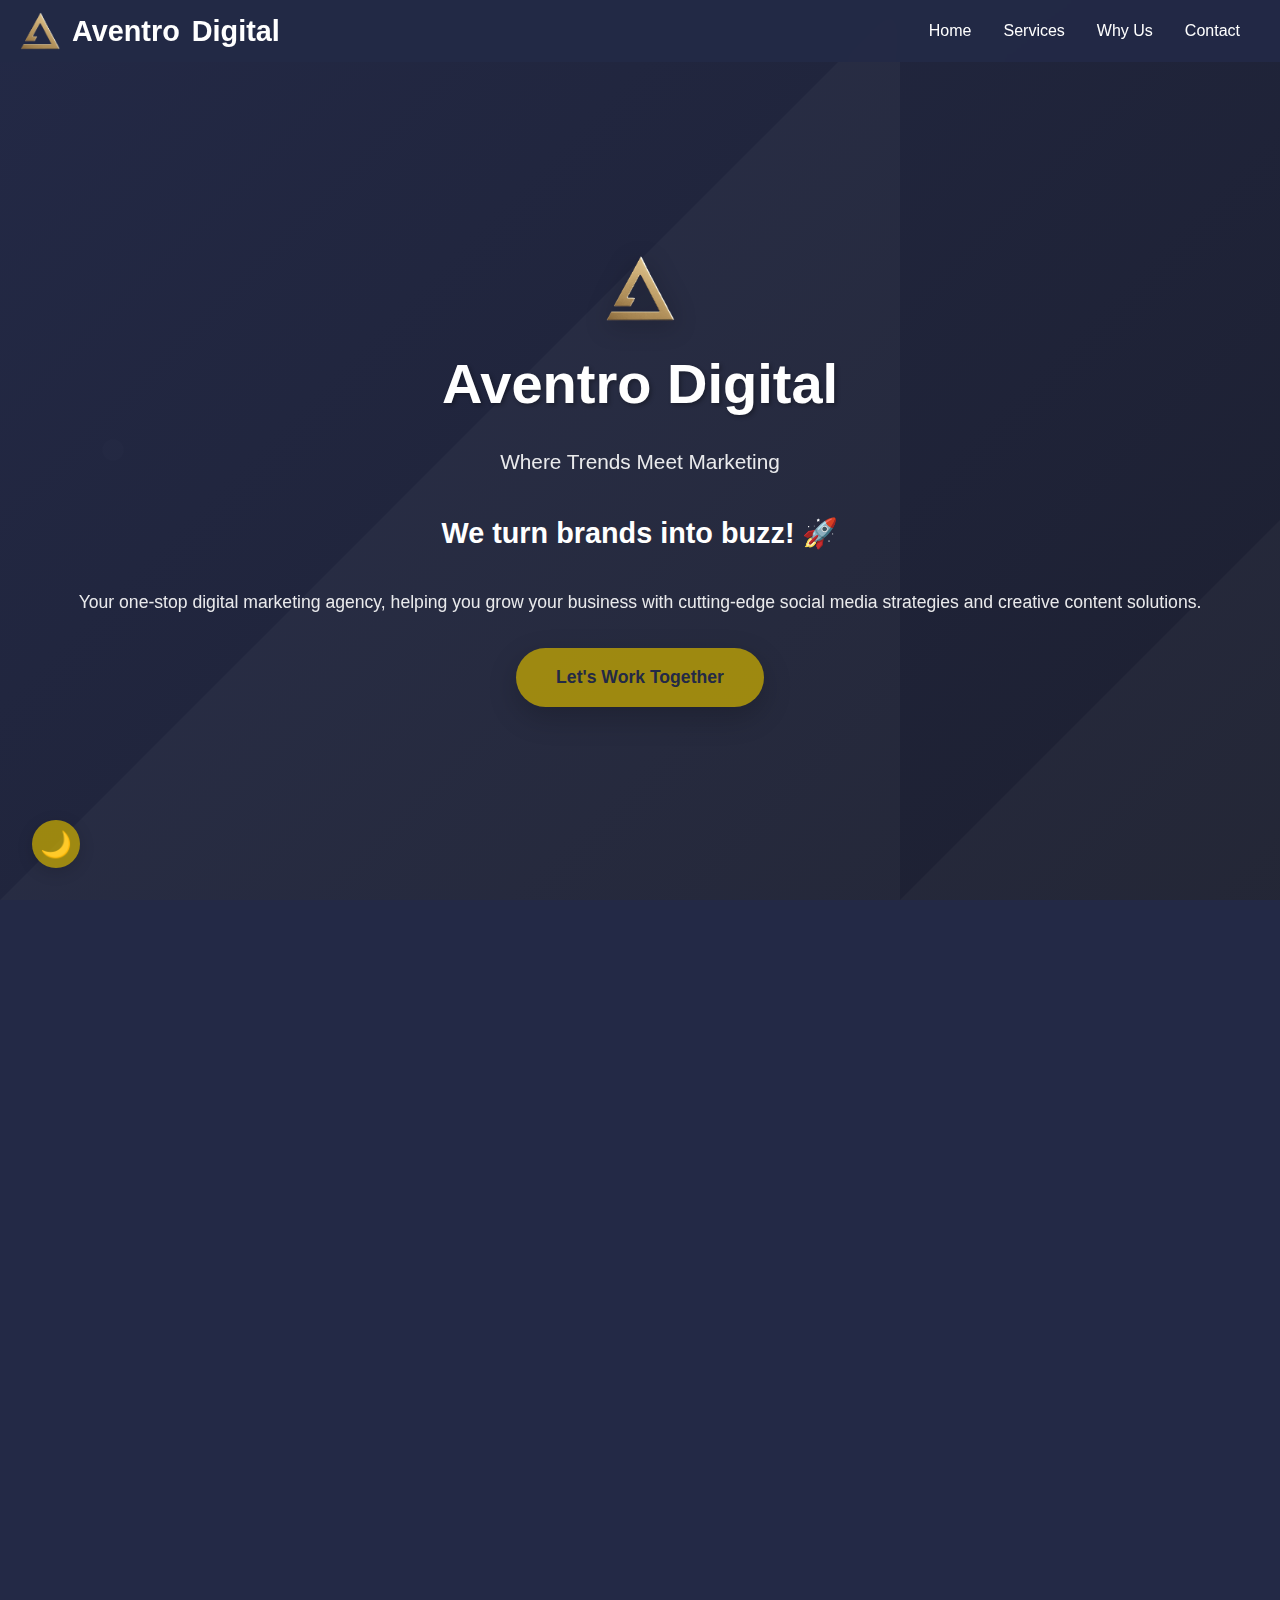
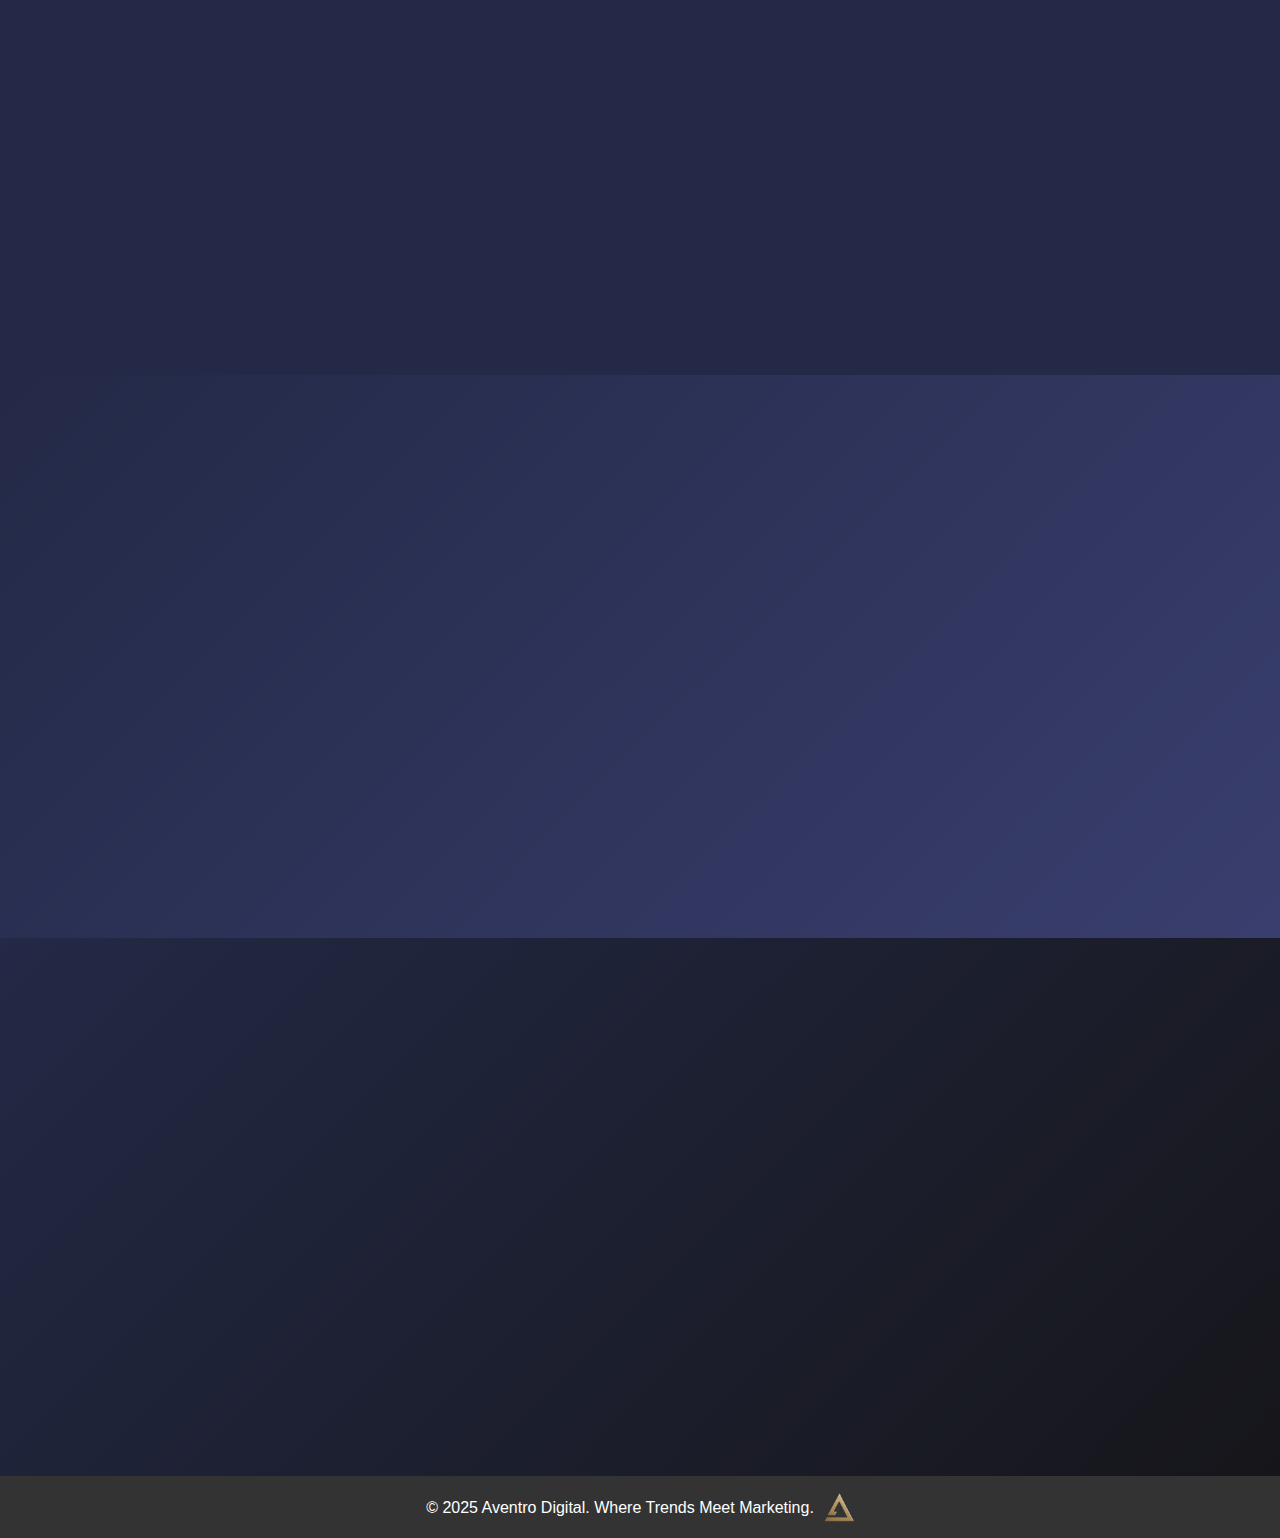
<file: index.html>
<!DOCTYPE html>
<html lang="en">
<head>
    <meta charset="UTF-8">
    <meta name="viewport" content="width=device-width, initial-scale=1.0">
    <title>Aventro Digital - Where Trends Meet Marketing</title>
    <link rel="stylesheet" href="style.css">
</head>
<body>
    <header>
        <nav class="container">
            <div class="logo">
                <img src="images/logo1.png" alt="Aventro Digital Logo" class="logo-img">
                <span class="logo-aventro">Aventro</span> <span class="logo-digital">Digital</span>
            </div>
            <div class="menu-icon" id="menu-icon" style="display: none; cursor: pointer;">
                <span style="font-size: 2rem;">&#9776;</span>
            </div>
            <ul class="nav-links" id="nav-links">
                <li><a href="#home">Home</a></li>
                <li><a href="#services">Services</a></li>
                <li><a href="#why-us">Why Us</a></li>
                <li><a href="#contact">Contact</a></li>
            </ul>
        </nav>
    </header>

    <section id="home" class="hero">
        <div class="container">
            <div class="hero-content">
                <img src="images/logo1.png" alt="Aventro Digital Logo" class="hero-logo">
                <h1><span class="hero-h1-aventro">Aventro</span> <span class="hero-h1-digital">Digital</span></h1>
                <p class="tagline">Where Trends Meet Marketing</p>
                <p class="subtitle">We turn brands into buzz! 🚀</p>
                <p style="font-size: 1.1rem; margin-bottom: 2rem; opacity: 0.9;">
                    Your one-stop digital marketing agency, helping you grow your business with cutting-edge social media strategies and creative content solutions.
                </p>
                <a href="#contact" class="cta-button">Let's Work Together</a>
            </div>
        </div>
    </section>

    <section id="services" class="services">
        <div class="container">
            <h2 class="section-title fade-in">What We Do</h2>
            <div class="services-grid">
                <div class="service-card fade-in">
                    <span class="service-icon">📲</span>
                    <h3>Social Media Marketing</h3>
                    <p>We craft smart and engaging campaigns that boost your brand's visibility on platforms like Instagram, Facebook, and more.</p>
                    <a href="social-media-marketing.html" class="service-detail-btn" target="_blank">Learn More</a>
                </div>
                <div class="service-card fade-in">
                    <span class="service-icon">🧠</span>
                    <h3>Social Media Management</h3>
                    <p>From content calendars to community engagement — we manage your entire online presence while you focus on your business.</p>
                    <a href="social-media-management.html" class="service-detail-btn" target="_blank">Learn More</a>
                </div>
                <div class="service-card fade-in">
                    <span class="service-icon">🎨</span>
                    <h3>Poster & Graphic Design</h3>
                    <p>Stand out with scroll-stopping designs. We create high-impact posters tailored to your brand's tone and style.</p>
                    <a href="poster-graphic-design.html" class="service-detail-btn" target="_blank">Learn More</a>
                </div>
                <div class="service-card fade-in">
                    <span class="service-icon">🎬</span>
                    <h3>Reels & Ad Design</h3>
                    <p>Catch eyes, win hearts. We produce viral-ready Instagram reels, video ads, and motion creatives that drive conversions.</p>
                    <a href="reels-ad-design.html" class="service-detail-btn" target="_blank">Learn More</a>
                </div>
                <div class="service-card fade-in">
                    <span class="service-icon">📢</span>
                    <h3>Brand Promotions</h3>
                    <p>Whether it's a product launch or a special event — we promote it with the right mix of content + strategy to make it trend.</p>
                    <a href="brand-promotions.html" class="service-detail-btn" target="_blank">Learn More</a>
                </div>
                <div class="service-card fade-in">
                    <span class="service-icon">🌐</span>
                    <h3>Website Development</h3>
                    <p>We build stunning, responsive websites that showcase your brand and drive results. From landing pages to full business sites, we handle it all.</p>
                    <a href="website-development.html" class="service-detail-btn" target="_blank">Learn More</a>
                </div>
            </div>
        </div>
    </section>

    <section id="why-us" class="why-us">
        <div class="container">
            <h2 class="section-title fade-in">Why Choose Us?</h2>
            <div class="features-grid">
                <div class="feature fade-in">
                    <div class="feature-icon">✨</div>
                    <h3>Trend-focused Creatives</h3>
                    <p>We stay ahead of the curve with cutting-edge designs and strategies</p>
                </div>
                <div class="feature fade-in">
                    <div class="feature-icon">⚡</div>
                    <h3>Fast Turnaround</h3>
                    <p>Quick delivery without compromising on quality</p>
                </div>
                <div class="feature fade-in">
                    <div class="feature-icon">🎯</div>
                    <h3>Custom Strategies</h3>
                    <p>Tailored approaches for each client's unique needs</p>
                </div>
                <div class="feature fade-in">
                    <div class="feature-icon">📈</div>
                    <h3>Real Results</h3>
                    <p>Not just reach - we focus on conversions and growth</p>
                </div>
            </div>
        </div>
    </section>

    <section id="contact" class="contact">
        <div class="container">
            <div class="contact-content fade-in">
                <h2 class="section-title" style="color: white;">Let's Work Together</h2>
                <p style="font-size: 1.2rem; margin-bottom: 2rem;">
                    Ready to turn your brand into buzz? Get in touch and let's create something amazing together!
                </p>
                <div class="contact-buttons">
                    <a href="https://instagram.com/aventrodigital" class="contact-btn" target="_blank" rel="noopener">📱 DM us on Instagram</a>
                    <a href="https://mail.google.com/mail/?view=cm&to=aventrodigital@gmail.com" class="contact-btn" target="_blank" rel="noopener">📧 Send us an Email</a>
                </div>
                <p style="margin-top: 2rem; opacity: 0.8;">
                    📍 Based in India | Serving globally
                </p>
            </div>
        </div>
    </section>

    <footer>
        <div class="container">
            <p style="display: flex; align-items: center; justify-content: center; gap: 10px;">&copy; 2025 Aventro Digital. Where Trends Meet Marketing.
                <img src="images/logo1.png" alt="Aventro Digital" class="footer-logo">
            </p>
        </div>
    </footer>

    <script src="main.js"></script>
</body>
</html>
</file>
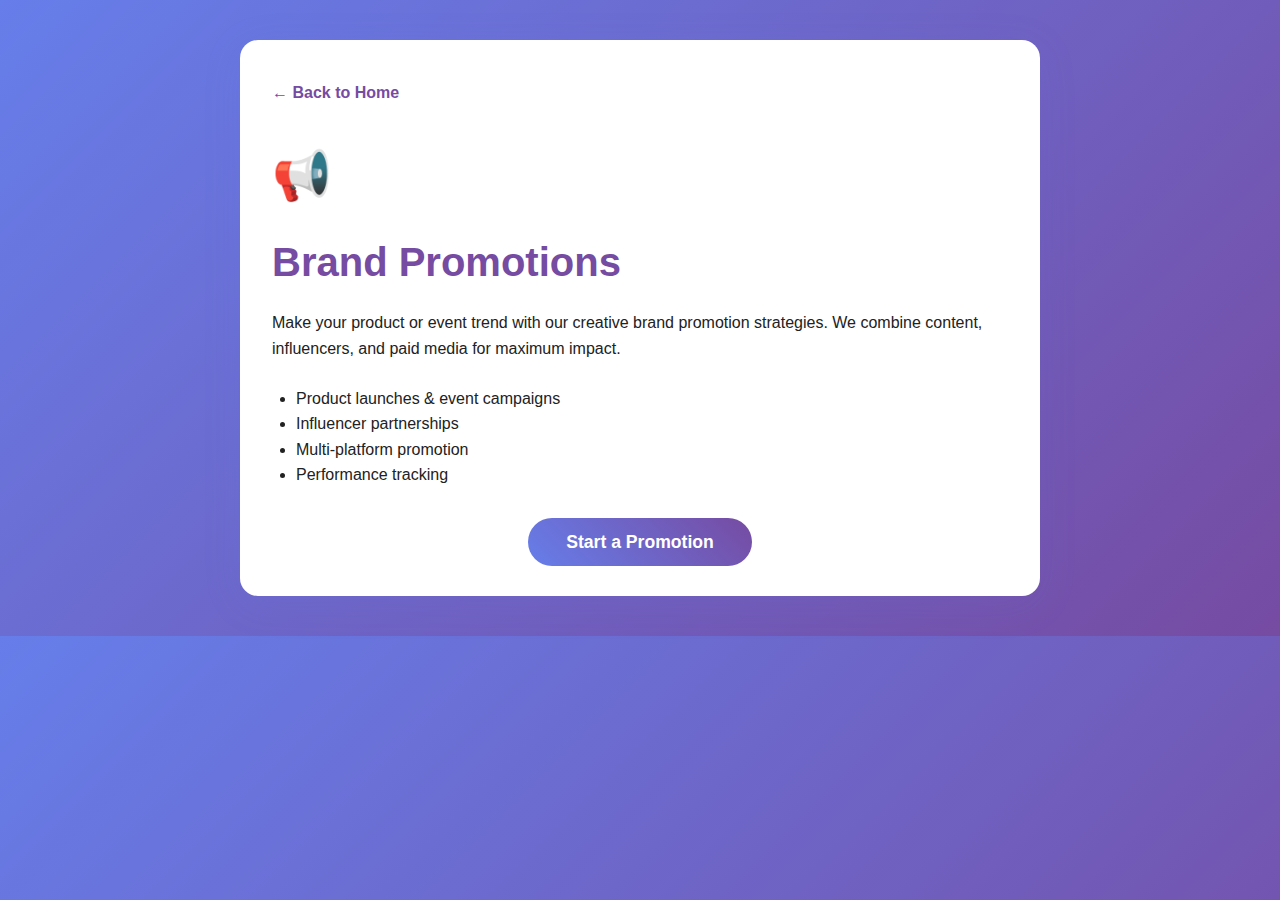
<file: brand-promotions.html>
<!DOCTYPE html>
<html lang="en">
<head>
    <meta charset="UTF-8">
    <meta name="viewport" content="width=device-width, initial-scale=1.0">
    <title>Brand Promotions | Aventro Digital</title>
    <link rel="stylesheet" href="style.css">
    <style>
        body { font-family: Arial, sans-serif; background: linear-gradient(135deg, #667eea 0%, #764ba2 100%); color: #222; margin: 0; }
        .container { max-width: 800px; margin: 40px auto; background: #fff; border-radius: 18px; box-shadow: 0 8px 40px rgba(102,126,234,0.10); padding: 2.5rem 2rem; }
        h1 { color: #764ba2; font-size: 2.5rem; margin-bottom: 1rem; }
        .icon { font-size: 3rem; margin-bottom: 1rem; }
        .back-btn { display: inline-block; margin-bottom: 2rem; color: #764ba2; text-decoration: none; font-weight: bold; }
        .back-btn:hover { text-decoration: underline; }
        ul { margin: 1.5rem 0 2rem 1.5rem; }
        .cta { margin-top: 2.5rem; text-align: center; }
        .cta a { background: linear-gradient(45deg, #667eea, #764ba2); color: #fff; padding: 14px 38px; border-radius: 30px; text-decoration: none; font-weight: 600; font-size: 1.1rem; transition: background 0.3s; }
        .cta a:hover { background: linear-gradient(45deg, #764ba2, #667eea); }
    </style>
</head>
<body>
    <div class="container">
        <a href="index.html" class="back-btn">&larr; Back to Home</a>
        <div class="icon">📢</div>
        <h1>Brand Promotions</h1>
        <p>Make your product or event trend with our creative brand promotion strategies. We combine content, influencers, and paid media for maximum impact.</p>
        <ul>
            <li>Product launches & event campaigns</li>
            <li>Influencer partnerships</li>
            <li>Multi-platform promotion</li>
            <li>Performance tracking</li>
        </ul>
        <div class="cta">
            <a href="mailto:aventrodigital@gmail.com" target="_blank">Start a Promotion</a>
        </div>
    </div>
</body>
</html>
</file>
<file: style.css>
/* Main stylesheet for Aventro Digital Website */

:root {
    --primary-bg: linear-gradient(135deg, #232946 0%, #16161a 100%);
    --secondary-bg: #232946;
    --card-bg: #16161a;
    --text-main: #fff;
    --text-secondary: #a1a1aa;
    --accent: #caac00bb; /* Changed to gold/yellow to match logo */
    --header-bg: rgba(35, 41, 70, 0.95);
    --footer-bg: #16161a;
    --service-gradient: linear-gradient(45deg, #232946, #393e6e);
    --feature-gradient: linear-gradient(135deg, #232946 0%, #393e6e 100%);
    --shadow: 0 10px 40px rgba(0,0,0,0.4);
}

* {
    margin: 0;
    padding: 0;
    box-sizing: border-box;
}

body {
    font-family: 'Arial', sans-serif;
    line-height: 1.6;
    overflow-x: hidden;
    background: var(--primary-bg);
    color: var(--text-main);
}

header {
    position: fixed;
    top: 0;
    width: 100%;
    background: var(--header-bg);
    color: var(--text-main);
    backdrop-filter: blur(10px);
    z-index: 1000;
    padding: 0.5rem 0;
    transition: all 0.3s ease;
}

nav {
    display: flex;
    justify-content: space-between;
    align-items: center;
}

.logo {
    display: flex;
    align-items: center;
    gap: 12px;
    font-size: 1.8rem;
    font-weight: bold;
    color: var(--text-main);
    transition: color 0.3s;
    margin-left: 20px; /* Add left margin to move logo right */
}
.logo .logo-aventro {
    color: inherit;
    transition: color 1s;
}
.logo .logo-digital {
    color: inherit;
    transition: color 0.3s;
}

.logo-img {
    height: 40px;
    width: 40px;
    object-fit: contain;
    vertical-align: middle;
    filter: none;
}

.logo:hover .logo-aventro {
    color: var(--accent);
}
.logo:hover .logo-digital {
    color: inherit;
}

header .logo-img {
    filter: none;
}

.nav-links {
    display: flex;
    list-style: none;
    gap: 2rem;
    margin-right: 2.5rem;
}

.nav-links a {
    text-decoration: none;
    color: var(--text-main);
    font-weight: 500;
    transition: color 0.3s ease;
}

.nav-links a:hover {
    color: var(--accent);
}

@media (max-width: 768px) {
    .nav-links {
        margin-right: 0;
        display: none;
        position: absolute;
        top: 60px;
        right: 20px;
        background: rgba(255,255,255,0.98);
        box-shadow: 0 8px 24px rgba(0,0,0,0.08);
        border-radius: 12px;
        flex-direction: column;
        gap: 0;
        width: 200px;
        z-index: 2000;
        padding: 0.5rem 0;
        align-items: stretch;
        opacity: 0;
        pointer-events: none;
        transform: translateY(-20px) scale(0.98);
        transition: opacity 0.3s cubic-bezier(.4,0,.2,1), transform 0.3s cubic-bezier(.4,0,.2,1);
    }
    .nav-links.open {
        display: flex;
        opacity: 1;
        pointer-events: auto;
        transform: translateY(0) scale(1);
    }
    .nav-links li {
        width: 100%;
        margin: 0;
    }
    .nav-links a {
        display: block;
        width: 100%;
        padding: 1rem 1.5rem;
        color: #333;
        font-size: 1.1rem;
        border-bottom: 1px solid #eee;
        text-align: left;
        transition: background 0.2s, color 0.2s;
    }
    .nav-links a:last-child {
        border-bottom: none;
    }
    .nav-links a:hover {
        background: #f3f4f8;
        color: #764ba2;
    }
    .menu-icon {
        display: block !important;
    }
    .contact-buttons {
        flex-direction: column;
        align-items: center;
    }
    .services-grid {
        grid-template-columns: 1fr;
    }
    .logo-img {
        height: 35px;
        width: 35px;
    }
    .hero-logo {
        height: 80px;
        width: 80px;
    }
}

/* Hero Section */
.hero {
    min-height: 100vh;
    display: flex;
    align-items: center;
    justify-content: center;
    text-align: center;
    color: white;
    position: relative;
    overflow: hidden;
    z-index: 1;
}

.hero::before {
    content: '';
    position: absolute;
    top: 0;
    left: 0;
    right: 0;
    bottom: 0;
    background: url('data:image/svg+xml,<svg xmlns="http://www.w3.org/2000/svg" viewBox="0 0 1000 1000"><polygon fill="%23ffffff08" points="0,1000 1000,0 1000,1000"/></svg>');
    animation: float 20s ease-in-out infinite;
}

@keyframes float {
    0%, 100% { transform: translateY(0px) rotate(0deg); }
    50% { transform: translateY(-20px) rotate(1deg); }
}

.hero-content {
    position: relative;
    z-index: 2;
    animation: fadeInUp 1s ease-out;
}

@keyframes fadeInUp {
    from {
        opacity: 0;
        transform: translateY(30px);
    }
    to {
        opacity: 1;
        transform: translateY(0);
    }
}

.hero h1 {
    font-size: 3.5rem;
    margin-bottom: 1rem;
    text-shadow: 2px 2px 4px rgba(0,0,0,0.3);
    transition: color 0.3s;
}
.hero-h1-aventro {
    color: inherit;
    transition: color 1s;
}
.hero-h1-digital {
    color: inherit;
    transition: color 0.3s;
}
.hero h1:hover .hero-h1-aventro {
    color: #caac00cb;
}
.hero h1:hover .hero-h1-digital {
    color: inherit;
}

.hero-logo {
    height: 70px;
    width: 70px;
    margin: 60px auto 1rem auto;
    display: block;
    object-fit: contain;
    filter: drop-shadow(0 4px 12px rgba(0,0,0,0.3));
}

.hero .tagline {
    font-size: 1.3rem;
    margin-bottom: 2rem;
    opacity: 0.9;
}

.hero .subtitle {
    font-size: 1.8rem;
    margin-bottom: 2rem;
    font-weight: 600;
}

.cta-button {
    display: inline-block;
    padding: 15px 40px;
    background: var(--accent);
    color: #232946;
    text-decoration: none;
    border-radius: 50px;
    font-weight: bold;
    font-size: 1.1rem;
    transition: all 0.3s ease;
    box-shadow: 0 10px 30px rgba(0,0,0,0.2);
}

.cta-button:hover {
    transform: translateY(-3px);
    box-shadow: 0 15px 40px rgba(0,0,0,0.3);
}

/* Services Section */
.services {
    padding: 100px 0;
    background: var(--secondary-bg);
}

.services-grid {
    display: grid;
    grid-template-columns: repeat(3, 1fr);
    gap: 2rem;
    margin-top: 3rem;
}

.service-card {
    background: var(--card-bg);
    color: var(--text-main);
    padding: 2rem;
    border-radius: 20px;
    box-shadow: var(--shadow);
    transition: all 0.3s ease;
    position: relative;
    overflow: hidden;
}

body.light-mode .service-card {
    background: #fff;
    color: #333;
    box-shadow: 0 10px 40px rgba(0,0,0,0.1);
    transition: all 0.5s cubic-bezier(0.22, 1, 0.36, 1); /* Smoother, slower transition */
}

.service-card:hover {
    background: #fff;
    color: var(--accent);
    transform: translateY(-10px) scale(1.04);
    box-shadow: 0 20px 60px rgba(0,0,0,0.15);
}
body.light-mode .service-card:hover {
    background: #fff;
    color: var(--accent);
    transform: translateY(-10px) scale(1.04);
    box-shadow: 0 20px 60px rgba(0,0,0,0.15);
    transition: all 0.5s cubic-bezier(0.22, 1, 0.36, 1); /* Slow jump effect */
}
body:not(.light-mode) .service-card:hover {
    background: #232946;
    color: var(--accent);
}
.service-card:hover h3,
.service-card:hover p {
    color: var(--accent) !important;
}

.service-card::before {
    content: '';
    position: absolute;
    top: 0;
    left: 0;
    right: 0;
    height: 4px;
    background: var(--service-gradient);
}

.service-icon {
    font-size: 3rem;
    margin-bottom: 1rem;
    display: block;
}

.service-card h3 {
    font-size: 1.5rem;
    margin-bottom: 1rem;
    color: #333;
}
body:not(.light-mode) .service-card h3 {
    color: var(--text-main);
}

.service-card p {
    color: #666;
    line-height: 1.6;
}
body:not(.light-mode) .service-card p {
    color: var(--text-main);
}

.service-detail-btn {
    display: inline-block;
    margin-top: 1.2rem;
    padding: 10px 28px;
    background: var(--accent);
    color: #232946;
    border: none;
    border-radius: 30px;
    font-size: 1rem;
    font-weight: 600;
    text-decoration: none;
    box-shadow: 0 4px 16px rgba(102,126,234,0.08);
    transition: background 0.3s, transform 0.2s;
    cursor: pointer;
}

.service-detail-btn:hover {
    background: #fff;
    color: var(--accent);
    transform: translateY(-2px) scale(1.04);
}

/* Why Choose Us */
.why-us {
    padding: 100px 0;
    background: var(--feature-gradient);
    color: var(--text-main);
}

.features-grid {
    display: grid;
    grid-template-columns: repeat(auto-fit, minmax(250px, 1fr));
    gap: 2rem;
    margin-top: 3rem;
}

.feature {
    text-align: center;
    padding: 2rem;
    background: var(--card-bg);
    color: var(--text-main);
    border-radius: 15px;
    box-shadow: 0 5px 20px rgba(0,0,0,0.1);
    transition: all 0.3s ease;
}

.feature:hover {
    transform: scale(1.05);
}

.feature-icon {
    font-size: 2.5rem;
    margin-bottom: 1rem;
    color: #667eea;
}
body.light-mode .feature {
    background: #fff;
    color: #333;
    transition: all 0.5s cubic-bezier(0.22, 1, 0.36, 1); /* Smoother, slower transition */
}
body.light-mode .feature:hover {
    background: #fff;
    transform: translateY(-10px) scale(1.04);
    box-shadow: 0 20px 60px rgba(0,0,0,0.15);
    transition: all 0.5s cubic-bezier(0.22, 1, 0.36, 1); /* Slow jump effect */
}

/* Contact Section */
.contact {
    padding: 100px 0;
    background: var(--primary-bg);
    color: var(--text-main);
    text-align: center;
}

.contact-content {
    max-width: 600px;
    margin: 0 auto;
}

.contact-buttons {
    display: flex;
    justify-content: center;
    gap: 2rem;
    margin-top: 3rem;
    flex-wrap: wrap;
}

.contact-btn {
    padding: 15px 30px;
    background: rgba(255, 255, 255, 0.2);
    color: white;
    text-decoration: none;
    border-radius: 50px;
    border: 2px solid rgba(255, 255, 255, 0.3);
    transition: all 0.3s ease;
    backdrop-filter: blur(10px);
}

.contact-btn:hover {
    background: rgba(255, 255, 255, 0.3);
    transform: translateY(-2px);
}

/* Footer */
footer {
    background: #333;
    color: #fff;
    text-align: center;
    padding: 1rem 0;
}

.footer-logo {
    height: 30px;
    width: 30px;
    object-fit: contain;
    opacity: 0.9;
    filter: none;
}

/* Animations */
.fade-in {
    opacity: 0;
    transform: translateY(30px);
    transition: all 0.6s ease;
}

.fade-in.visible {
    opacity: 1;
    transform: translateY(0);
}

/* Responsive */
@media (max-width: 768px) {
    .hero h1 {
        font-size: 2.5rem;
    }
    .nav-links {
        display: none;
        position: absolute;
        top: 60px;
        right: 20px;
        background: rgba(255,255,255,0.98);
        box-shadow: 0 8px 24px rgba(0,0,0,0.08);
        border-radius: 12px;
        flex-direction: column;
        gap: 0;
        width: 200px;
        z-index: 2000;
        padding: 0.5rem 0;
        align-items: stretch;
        opacity: 0;
        pointer-events: none;
        transform: translateY(-20px) scale(0.98);
        transition: opacity 0.3s cubic-bezier(.4,0,.2,1), transform 0.3s cubic-bezier(.4,0,.2,1);
    }
    .nav-links.open {
        display: flex;
        opacity: 1;
        pointer-events: auto;
        transform: translateY(0) scale(1);
    }
    .nav-links li {
        width: 100%;
        margin: 0;
    }
    .nav-links a {
        display: block;
        width: 100%;
        padding: 1rem 1.5rem;
        color: #333;
        font-size: 1.1rem;
        border-bottom: 1px solid #eee;
        text-align: left;
        transition: background 0.2s, color 0.2s;
    }
    .nav-links a:last-child {
        border-bottom: none;
    }
    .nav-links a:hover {
        background: #f3f4f8;
        color: #764ba2;
    }
    .menu-icon {
        display: block !important;
    }
    .contact-buttons {
        flex-direction: column;
        align-items: center;
    }
    .services-grid {
        grid-template-columns: 1fr;
    }
    .logo-img {
        height: 35px;
        width: 35px;
    }
    .hero-logo {
        height: 80px;
        width: 80px;
    }
}

/* Floating particles */
.particle {
    position: absolute;
    background: rgba(255, 255, 255, 0.10);
    border-radius: 50%;
    pointer-events: none;
    animation: particle-float 18s infinite linear;
    z-index: 2;
}

@keyframes particle-float {
    0% {
        transform: translateY(100vh) rotate(0deg);
        opacity: 0;
    }
    10% {
        opacity: 1;
    }
    90% {
        opacity: 1;
    }
    100% {
        transform: translateY(-100px) rotate(360deg);
        opacity: 0;
    }
}

/* Stylish dark mode toggle button */
.theme-toggle {
    position: fixed;
    bottom: 32px;
    left: 32px;
    top: auto;
    right: auto;
    z-index: 2001;
    background: var(--accent);
    color: #232946;
    border: none;
    border-radius: 50%;
    width: 48px;
    height: 48px;
    display: flex;
    align-items: center;
    justify-content: center;
    font-size: 1.6rem;
    box-shadow: 0 4px 16px rgba(0,0,0,0.15);
    cursor: pointer;
    transition: background 0.3s, color 0.3s, transform 0.2s;
}
.theme-toggle:hover {
    background: #fff;
    color: var(--accent);
    transform: scale(1.08) rotate(12deg);
}

@media (max-width: 768px) {
    .theme-toggle {
        bottom: 14px;
        left: 14px;
        width: 40px;
        height: 40px;
        font-size: 1.2rem;
    }
}

/* Light mode styles */
body.light-mode {
    background: linear-gradient(135deg, #667eea 0%, #764ba2 100%);
    color: #222;
}
body.light-mode header {
    background: rgba(255,255,255,0.95);
    color: #333;
}
body.light-mode .services {
    background: #fff;
}
body.light-mode .service-card {
    background: #fff;
    color: #333;
    box-shadow: 0 10px 40px rgba(0,0,0,0.1);
    transition: all 0.5s cubic-bezier(0.22, 1, 0.36, 1); /* Smoother, slower transition */
}
body.light-mode .service-card:hover {
    background: #fff;
    color: var(--accent);
    transform: translateY(-10px) scale(1.04);
    box-shadow: 0 20px 60px rgba(0,0,0,0.15);
    transition: all 0.5s cubic-bezier(0.22, 1, 0.36, 1); /* Slow jump effect */
}
body.light-mode .service-card::before {
    background: linear-gradient(45deg, #667eea, #764ba2);
}
body.light-mode .section-title {
    color: #333;
}
body.light-mode .why-us {
    background: linear-gradient(135deg, #f5f7fa 0%, #c3cfe2 100%);
}
body.light-mode .why-us .section-title {
    color: #333;
}
body.light-mode .feature {
    background: #fff;
    color: #333;
    transition: all 0.5s cubic-bezier(0.22, 1, 0.36, 1); /* Smoother, slower transition */
}
body.light-mode .feature:hover {
    background: #fff;
    transform: translateY(-10px) scale(1.04);
    box-shadow: 0 20px 60px rgba(0,0,0,0.15);
    transition: all 0.5s cubic-bezier(0.22, 1, 0.36, 1); /* Slow jump effect */
}
body.light-mode .contact {
    background: linear-gradient(135deg, #667eea 0%, #764ba2 100%);
    color: #fff;
}
body.light-mode .cta-button, body.light-mode .service-detail-btn {
    background: linear-gradient(45deg, #ff6b6b, #ffa500);
    color: #fff;
}
body.light-mode .cta-button:hover, body.light-mode .service-detail-btn:hover {
    background: linear-gradient(45deg, #764ba2, #667eea);
    color: #fff;
}
body.light-mode .nav-links a {
    color: #333;
}
body.light-mode .nav-links a:hover {
    color: var(--accent);
}
body.light-mode footer {
    background: #333;
    color: #fff;
}
body.light-mode .logo .logo-aventro,
body.light-mode .logo .logo-digital {
    color: #555;
    text-shadow: none;
}
body.light-mode .logo:hover .logo-aventro {
    color: var(--accent);
    text-shadow: none;
}
body.light-mode .logo:hover .logo-digital {
    color: #555;
    text-shadow: none;
}
body.light-mode .service-card h3 {
    color: #333 !important;
}
body.light-mode .service-card p {
    color: #666 !important;
}

body, header, .services, .service-card, .section-title, .why-us, .feature, .contact, footer {
    transition: background 0.5s, color 0.5s, box-shadow 0.5s, border-color 0.5s;
}

.section-title {
    text-align: center;
    font-size: 2.5rem;
    margin-bottom: 3rem;
    color: #fff; /* Changed from #333 to white for better visibility */
    position: relative;
    font-weight: 700;
    letter-spacing: 0.5px;
}
body.light-mode .section-title {
    color: #333;
}
.section-title::after {
    content: '';
    position: absolute;
    bottom: -10px;
    left: 50%;
    transform: translateX(-50%);
    width: 80px;
    height: 4px;
    background: linear-gradient(45deg, #667eea, #764ba2);
    border-radius: 2px;
}

/* Ensure Why Choose Us heading is also white in dark mode, dark in light mode */
.why-us .section-title {
    color: #fff;
}
body.light-mode .why-us .section-title {
    color: #333;
}
</file>
